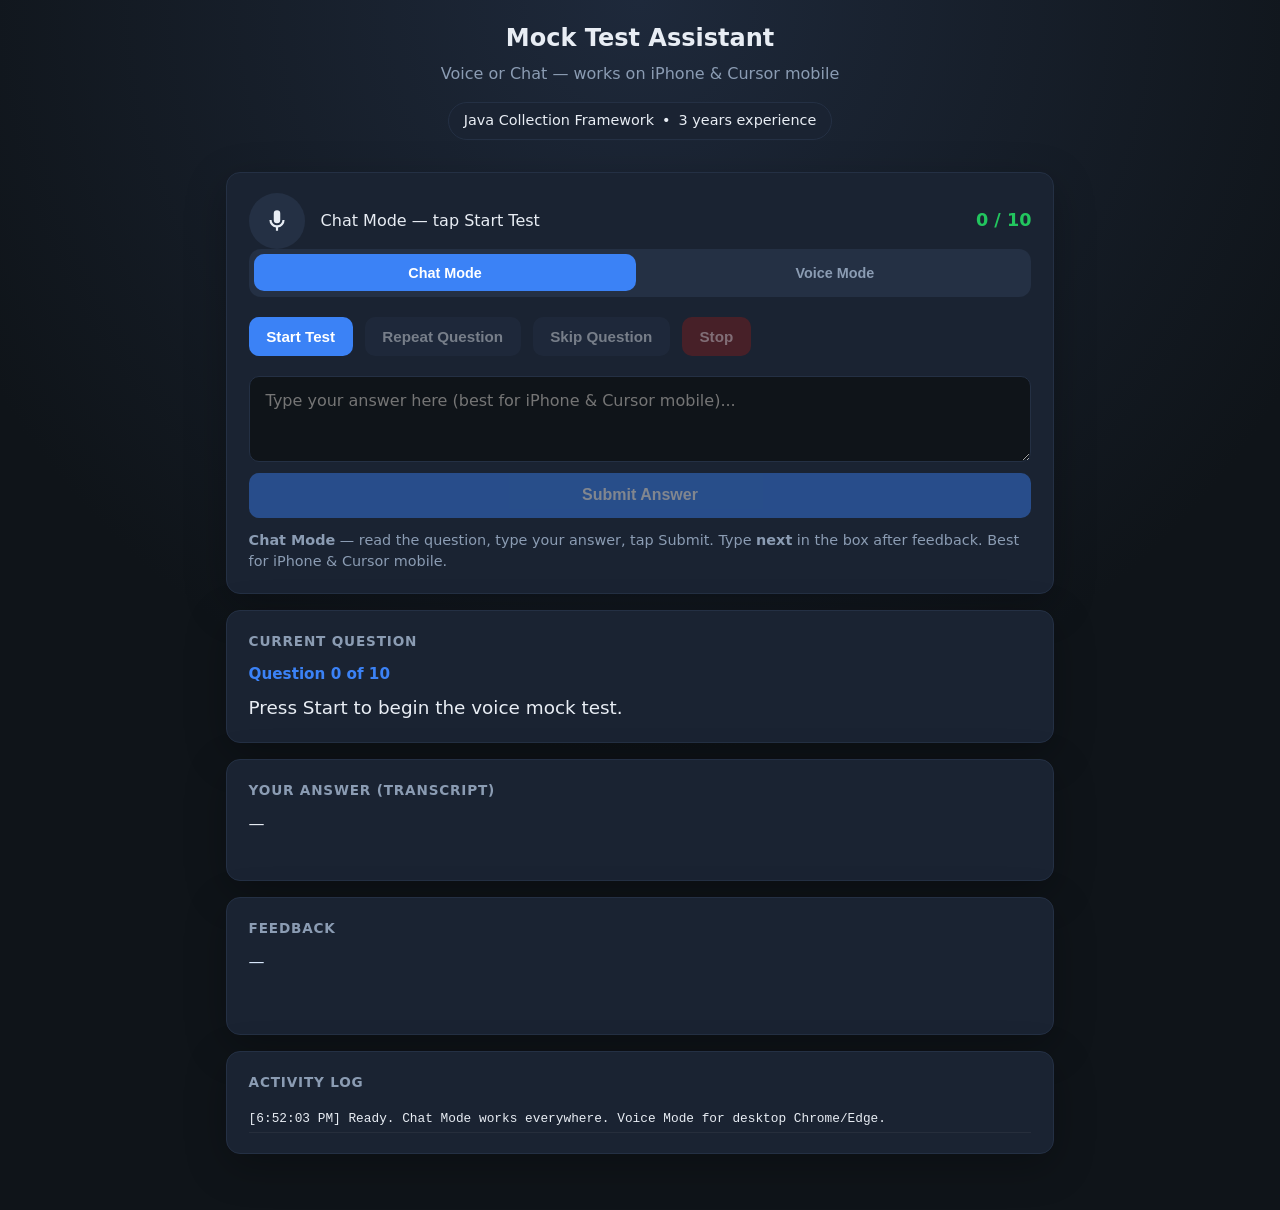
<file: voice-mock-test/index.html>
<!DOCTYPE html>
<html lang="en">
  <head>
    <meta charset="UTF-8" />
    <meta
      name="viewport"
      content="width=device-width, initial-scale=1.0, maximum-scale=1.0, user-scalable=no, viewport-fit=cover"
    />
    <meta name="apple-mobile-web-app-capable" content="yes" />
    <meta name="apple-mobile-web-app-status-bar-style" content="black-translucent" />
    <meta name="theme-color" content="#0f1419" />
    <title>Mock Test — Java Collection Framework</title>
    <link rel="manifest" href="manifest.json" />
    <link rel="apple-touch-icon" href="icon.svg" />
    <link rel="stylesheet" href="style.css" />
  </head>
  <body>
    <div class="container">
      <header>
        <h1>Mock Test Assistant</h1>
        <p class="subtitle">Voice or Chat — works on iPhone &amp; Cursor mobile</p>
        <div class="topic-badge">
          <span id="topicTitle">Java Collection Framework</span>
          <span>•</span>
          <span id="topicLevel">3 years experience</span>
        </div>
      </header>

      <section class="card">
        <div class="status-row">
          <div class="mic-indicator" id="micIndicator" aria-hidden="true">
            <svg viewBox="0 0 24 24" xmlns="http://www.w3.org/2000/svg">
              <path
                d="M12 14a3 3 0 0 0 3-3V5a3 3 0 1 0-6 0v6a3 3 0 0 0 3 3zm5-3a5 5 0 0 1-10 0H5a7 7 0 0 0 6 6.92V21h2v-3.08A7 7 0 0 0 19 11h-2z"
              />
            </svg>
          </div>
          <p id="status">Ready — click "Start Voice Test"</p>
          <div class="score" id="score">0 / 10</div>
        </div>

        <div class="mode-toggle" role="group" aria-label="Test mode">
          <button class="mode-btn active" id="chatModeBtn" data-mode="chat">Chat Mode</button>
          <button class="mode-btn" id="voiceModeBtn" data-mode="voice">Voice Mode</button>
        </div>

        <div class="controls">
          <button class="btn-primary" id="startBtn">Start Test</button>
          <button class="btn-secondary" id="repeatBtn" disabled>Repeat Question</button>
          <button class="btn-secondary" id="skipBtn" disabled>Skip Question</button>
          <button class="btn-danger" id="stopBtn" disabled>Stop</button>
        </div>

        <div class="answer-input-row" id="answerInputRow">
          <textarea
            id="answerInput"
            rows="3"
            placeholder="Type your answer here (best for iPhone &amp; Cursor mobile)..."
            enterkeyhint="send"
          ></textarea>
          <button class="btn-primary" id="submitAnswerBtn" disabled>Submit Answer</button>
        </div>

        <p class="hint" id="modeHint">
          <strong>Chat Mode</strong> — read the question, type your answer, tap Submit. Say or type
          <strong>next</strong> after feedback. Best for iPhone and Cursor mobile app.
        </p>
      </section>

      <section class="card">
        <h2>Current Question</h2>
        <div class="question-meta" id="questionNum">Question 0 of 10</div>
        <p class="question-text" id="questionText">Press Start to begin the voice mock test.</p>
      </section>

      <section class="card">
        <h2>Your Answer (transcript)</h2>
        <div class="answer-box" id="transcript">—</div>
      </section>

      <section class="card">
        <h2>Feedback</h2>
        <div class="feedback-box" id="feedback">—</div>
      </section>

      <section class="card">
        <h2>Activity Log</h2>
        <div class="log" id="log"></div>
      </section>
    </div>

    <script src="questions.js"></script>
    <script src="app.js"></script>
  </body>
</html>
</file>
<file: voice-mock-test/style.css>
:root {
  --bg: #0f1419;
  --surface: #1a2332;
  --surface-2: #243044;
  --text: #e8edf4;
  --muted: #8b9cb3;
  --accent: #3b82f6;
  --accent-glow: rgba(59, 130, 246, 0.35);
  --success: #22c55e;
  --warn: #f59e0b;
  --error: #ef4444;
  --radius: 14px;
}

* {
  box-sizing: border-box;
}

body {
  margin: 0;
  min-height: 100vh;
  font-family: "Segoe UI", system-ui, -apple-system, sans-serif;
  background: radial-gradient(circle at top, #1e293b 0%, var(--bg) 55%);
  color: var(--text);
  line-height: 1.5;
}

.container {
  max-width: 860px;
  margin: 0 auto;
  padding: 1.25rem 1rem 2.5rem;
  padding-bottom: calc(2.5rem + env(safe-area-inset-bottom));
}

header {
  text-align: center;
  margin-bottom: 2rem;
}

header h1 {
  margin: 0 0 0.35rem;
  font-size: 1.5rem;
  font-weight: 700;
}

.subtitle {
  color: var(--muted);
  margin: 0;
}

.topic-badge {
  display: inline-flex;
  gap: 0.5rem;
  margin-top: 1rem;
  padding: 0.45rem 0.9rem;
  border-radius: 999px;
  background: var(--surface);
  border: 1px solid var(--surface-2);
  font-size: 0.9rem;
}

.card {
  background: var(--surface);
  border: 1px solid var(--surface-2);
  border-radius: var(--radius);
  padding: 1.25rem 1.35rem;
  margin-bottom: 1rem;
  box-shadow: 0 12px 40px rgba(0, 0, 0, 0.25);
}

.card h2 {
  margin: 0 0 0.75rem;
  font-size: 0.85rem;
  text-transform: uppercase;
  letter-spacing: 0.06em;
  color: var(--muted);
}

.question-meta {
  font-size: 0.95rem;
  color: var(--accent);
  font-weight: 600;
  margin-bottom: 0.5rem;
}

.question-text {
  font-size: 1.15rem;
  margin: 0;
}

.status-row {
  display: flex;
  align-items: center;
  gap: 1rem;
  flex-wrap: wrap;
}

.mic-indicator {
  width: 56px;
  height: 56px;
  border-radius: 50%;
  display: grid;
  place-items: center;
  background: var(--surface-2);
  border: 2px solid transparent;
  transition: all 0.25s ease;
  flex-shrink: 0;
}

.mic-indicator.active {
  border-color: var(--accent);
  box-shadow: 0 0 0 6px var(--accent-glow);
  animation: pulse 1.2s infinite;
}

.mic-indicator svg {
  width: 26px;
  height: 26px;
  fill: var(--text);
}

@keyframes pulse {
  0%,
  100% {
    transform: scale(1);
  }
  50% {
    transform: scale(1.05);
  }
}

#status {
  margin: 0;
  font-size: 1rem;
}

.score {
  margin-left: auto;
  font-weight: 700;
  font-size: 1.1rem;
  color: var(--success);
}

.mode-toggle {
  display: flex;
  gap: 0.5rem;
  margin-bottom: 1rem;
  background: var(--surface-2);
  padding: 0.35rem;
  border-radius: 12px;
}

.mode-btn {
  flex: 1;
  background: transparent;
  color: var(--muted);
  padding: 0.65rem 0.5rem;
  font-size: 0.9rem;
}

.mode-btn.active {
  background: var(--accent);
  color: white;
}

.mode-btn:disabled {
  opacity: 0.35;
}

.controls {
  display: flex;
  gap: 0.75rem;
  flex-wrap: wrap;
  margin: 1.25rem 0;
}

.answer-input-row {
  display: flex;
  flex-direction: column;
  gap: 0.65rem;
  margin-bottom: 0.75rem;
}

#answerInput {
  width: 100%;
  border: 1px solid var(--surface-2);
  border-radius: 10px;
  padding: 0.85rem 1rem;
  font-size: 1rem;
  font-family: inherit;
  background: var(--bg);
  color: var(--text);
  resize: vertical;
  min-height: 80px;
  -webkit-appearance: none;
}

#answerInput:focus {
  outline: 2px solid var(--accent);
  outline-offset: 1px;
}

#submitAnswerBtn {
  width: 100%;
  padding: 0.85rem;
  font-size: 1rem;
}

button {
  border: none;
  border-radius: 10px;
  padding: 0.7rem 1.1rem;
  font-size: 0.95rem;
  font-weight: 600;
  cursor: pointer;
  transition: transform 0.15s ease, opacity 0.15s ease;
}

button:disabled {
  opacity: 0.45;
  cursor: not-allowed;
}

button:not(:disabled):hover {
  transform: translateY(-1px);
}

.btn-primary {
  background: var(--accent);
  color: white;
}

.btn-secondary {
  background: var(--surface-2);
  color: var(--text);
}

.btn-danger {
  background: #7f1d1d;
  color: #fecaca;
}

.answer-box {
  min-height: 3rem;
  white-space: pre-wrap;
}

.feedback-box {
  min-height: 4rem;
  white-space: pre-wrap;
  color: #dbeafe;
}

.hint {
  color: var(--muted);
  font-size: 0.9rem;
  margin: 0;
}

.log {
  max-height: 180px;
  overflow-y: auto;
  font-family: ui-monospace, SFMono-Regular, Menlo, monospace;
  font-size: 0.8rem;
}

.log-entry {
  padding: 0.25rem 0;
  border-bottom: 1px solid rgba(255, 255, 255, 0.05);
}

.log-success {
  color: #86efac;
}

.log-warn {
  color: #fcd34d;
}

.log-error {
  color: #fca5a5;
}

.log-user {
  color: #93c5fd;
}

@media (max-width: 600px) {
  .score {
    margin-left: 0;
    width: 100%;
  }
}
</file>
